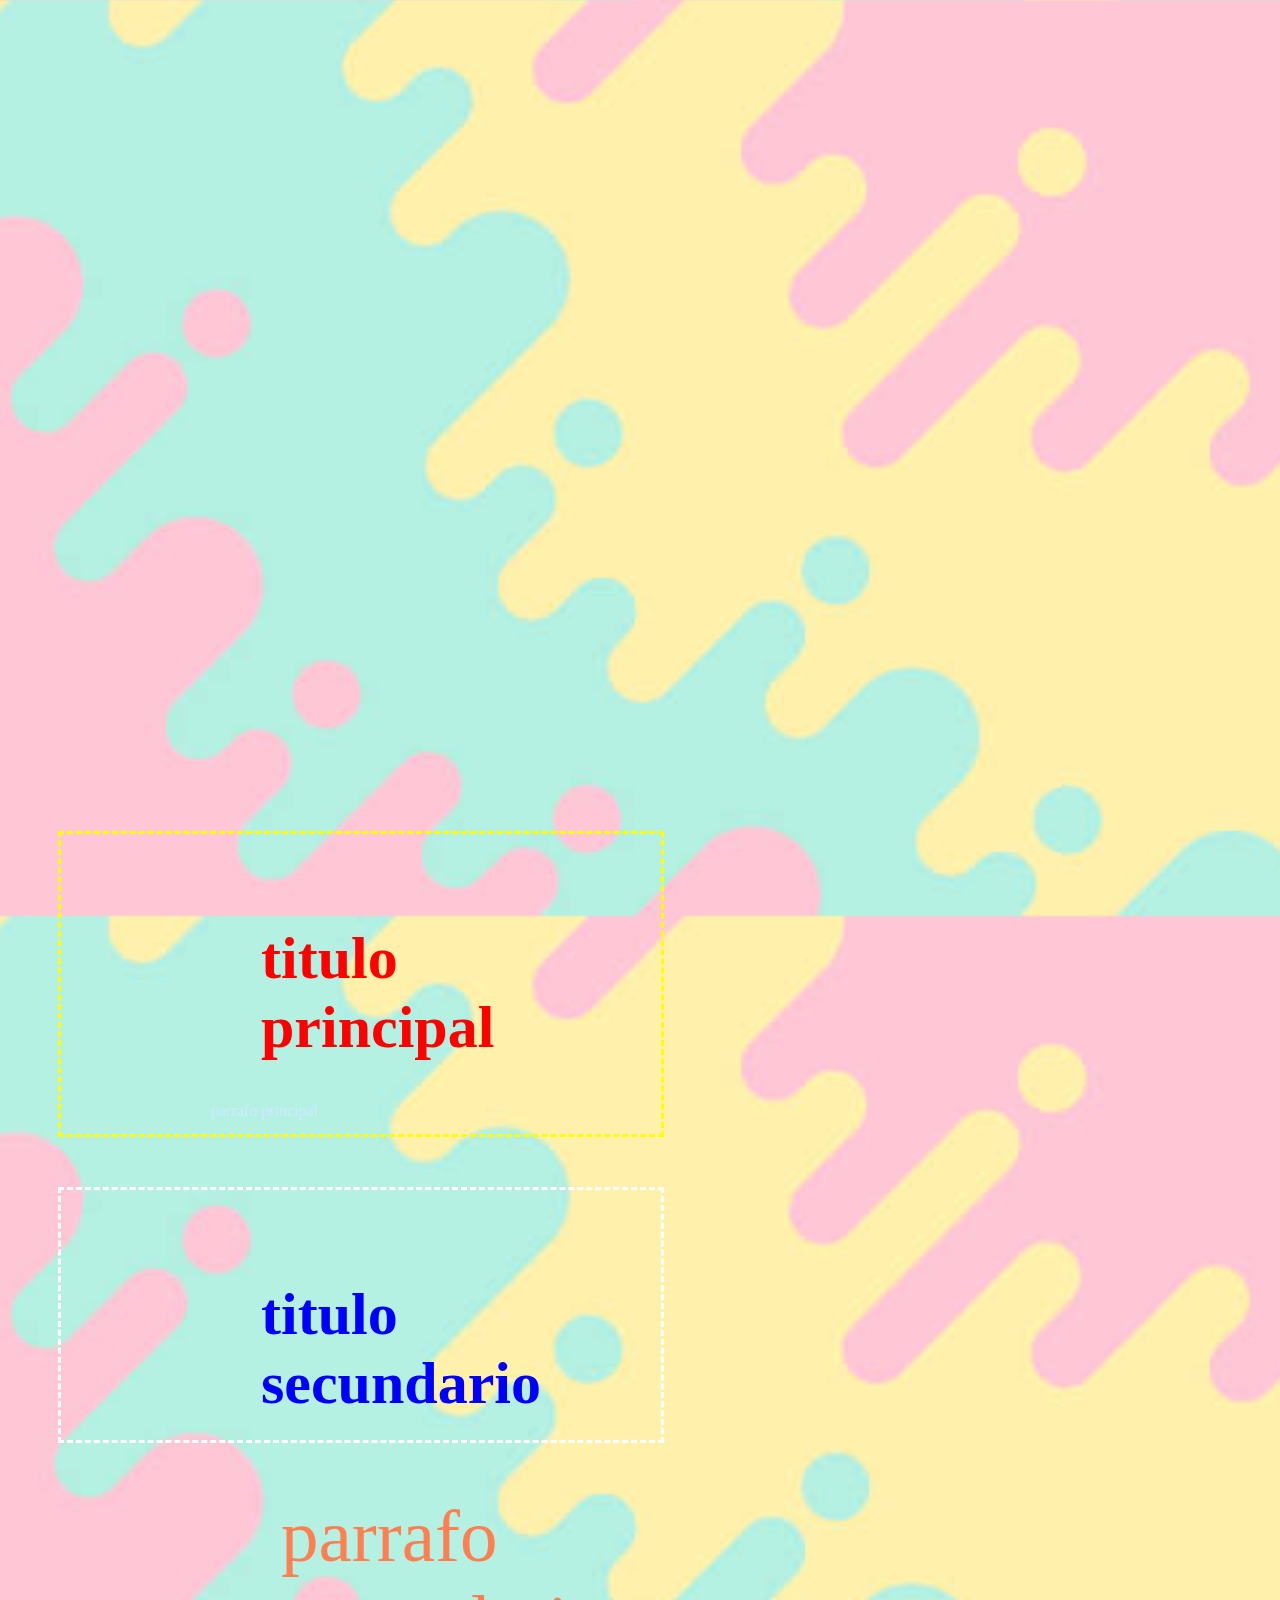
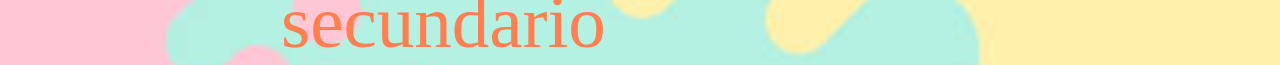
<file: index.html>
<!DOCTYPE html>
<html lang="en">
<head>
    <meta charset="UTF-8">
    <meta name="viewport" content="width=device-width, initial-scale=1.0">
    <title>Document</title>
    <link rel="stylesheet" href="estilos.css">
</head>

<body>
    <div><iframe src="https://www.google.com/maps/embed?pb=!1m14!1m8!1m3!1d7918.945319853763!2d-73.105321!3d7.071068!3m2!1i1024!2i768!4f13.1!3m3!1m2!1s0x8e683ff793a87cb9%3A0xc9d058b484ec090!2sAutopista%20Ca%C3%B1averal%20.%20Floridablanca!5e0!3m2!1ses!2sus!4v1748548970790!5m2!1ses!2sus" width="600" height="450" style="border:0;" allowfullscreen="" loading="lazy" referrerpolicy="no-referrer-when-downgrade"></iframe></div>

    <div><iframe width="560" height="315" src="https://www.youtube.com/embed/oGonvbkVcgE?si=h_tO35s2cZMR8LcH" title="YouTube video player" frameborder="0" allow="accelerometer; autoplay; clipboard-write; encrypted-media; gyroscope; picture-in-picture; web-share" referrerpolicy="strict-origin-when-cross-origin" allowfullscreen></iframe></div>
    
    <div class="div1">
         <h1 class="principal" >titulo principal</h1>
        <p class="parrafo">parrafo principal</p> 
         
    </div>

    <div class="div2">
    <h1 class="secundaria">titulo secundario</h1>
    <p class="secundaria2">parrafo secundario</p>
    </div>

 
</body>
</html>
</file>
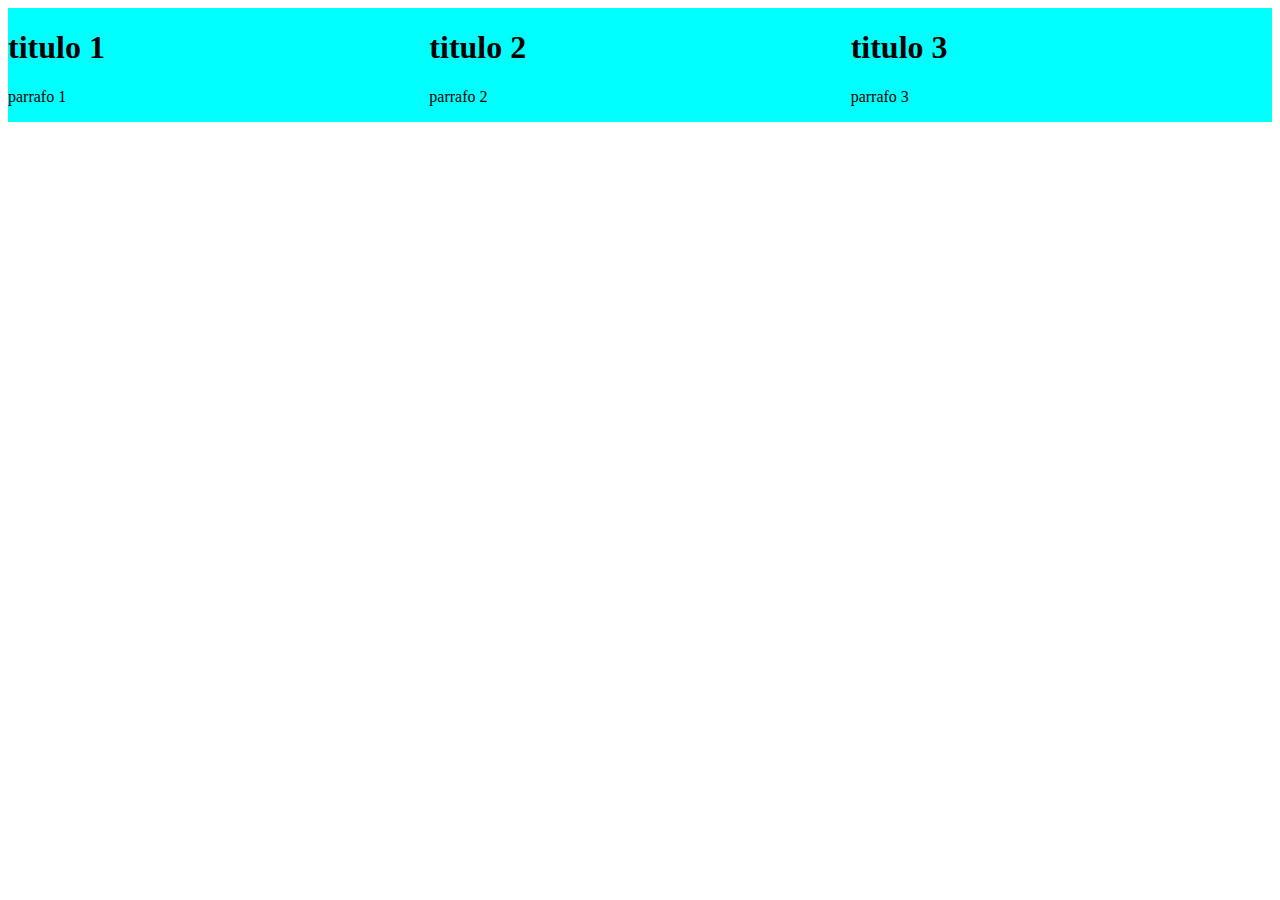
<file: flex.html>
<!DOCTYPE html>
<html lang="en">
<head>
    <meta charset="UTF-8">
    <meta name="viewport" content="width=device-width, initial-scale=1.0">
    <title>Document</title>
    <link rel="stylesheet" href="flex.css">
</head>
<body>
    <div class="contenedor">
<div class="item"> 
    <h1>titulo 1</h1>
    <p>parrafo 1</p>
</div>
<div class="item">
    <h1>titulo 2</h1>
    <p>parrafo 2</p>
</div>

<div class="item">
    <h1>titulo 3</h1>
    <p>parrafo 3</p>   
</div>
    



</body>
</html>
</file>
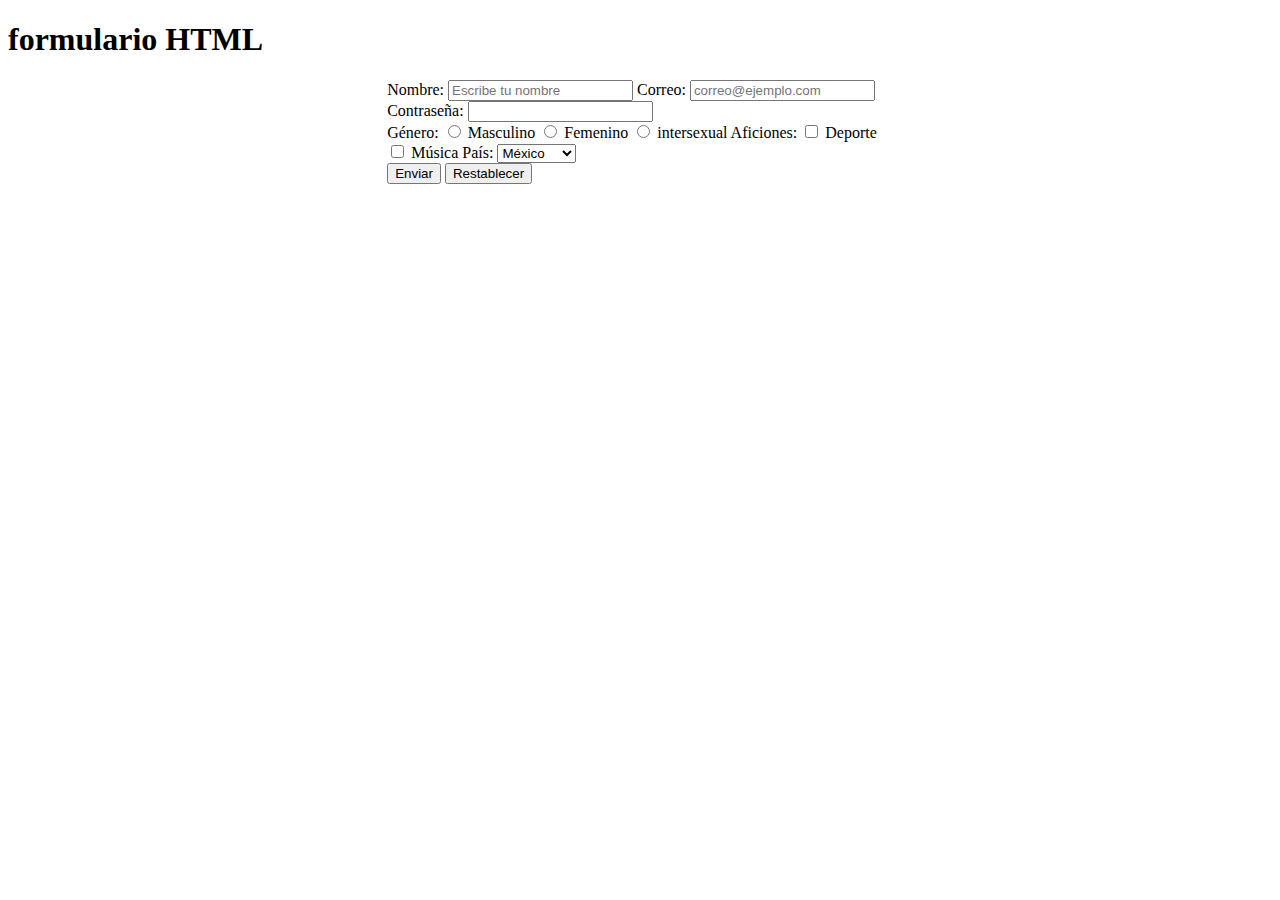
<file: formulario.html>
<!DOCTYPE html>
<html lang="en">
<head>
    <meta charset="UTF-8">
    <meta name="viewport" content="width=device-width, initial-scale=1.0">
    <title>Document</title>
    <link rel="stylesheet" href="formulario.css">
</head>
<body>
<h1> formulario HTML</h1>
    <div class="contenedor">
        <form action=""  method="post">

            <label for="nombre">Nombre:</label>
            <input type="text" id="nombre" name="nombre" placeholder="Escribe tu nombre">
            
            <label for="email">Correo:</label>
            <input type="email" id="email" name="email" placeholder="correo@ejemplo.com">
            
            <label for="password">Contraseña:</label>
            <input type="password" id="password" name="password">
                        
           <div>
            <label>Género:</label>
            <input type="radio" name="genero" value="masculino"> Masculino
            <input type="radio" name="genero" value="femenino"> Femenino
            <input type="radio" name="genero" value="intersexual"> intersexual
            <label>Aficiones:</label>
            <input type="checkbox" name="aficion" value="deporte"> Deporte
            <input type="checkbox" name="aficion" value="música"> Música
            
            <label for="pais">País:</label>
            <select id="pais" name="pais">
                <option value="mexico">México</option>
                <option value="españa">España</option>
                <option value="colombia">Colombia</option>
            </select>     
                        
           </div>
           <button type="submit">Enviar</button>
           <button type="reset">Restablecer</button>     
        </form>

    </div>
    
</body>
</html>
</file>
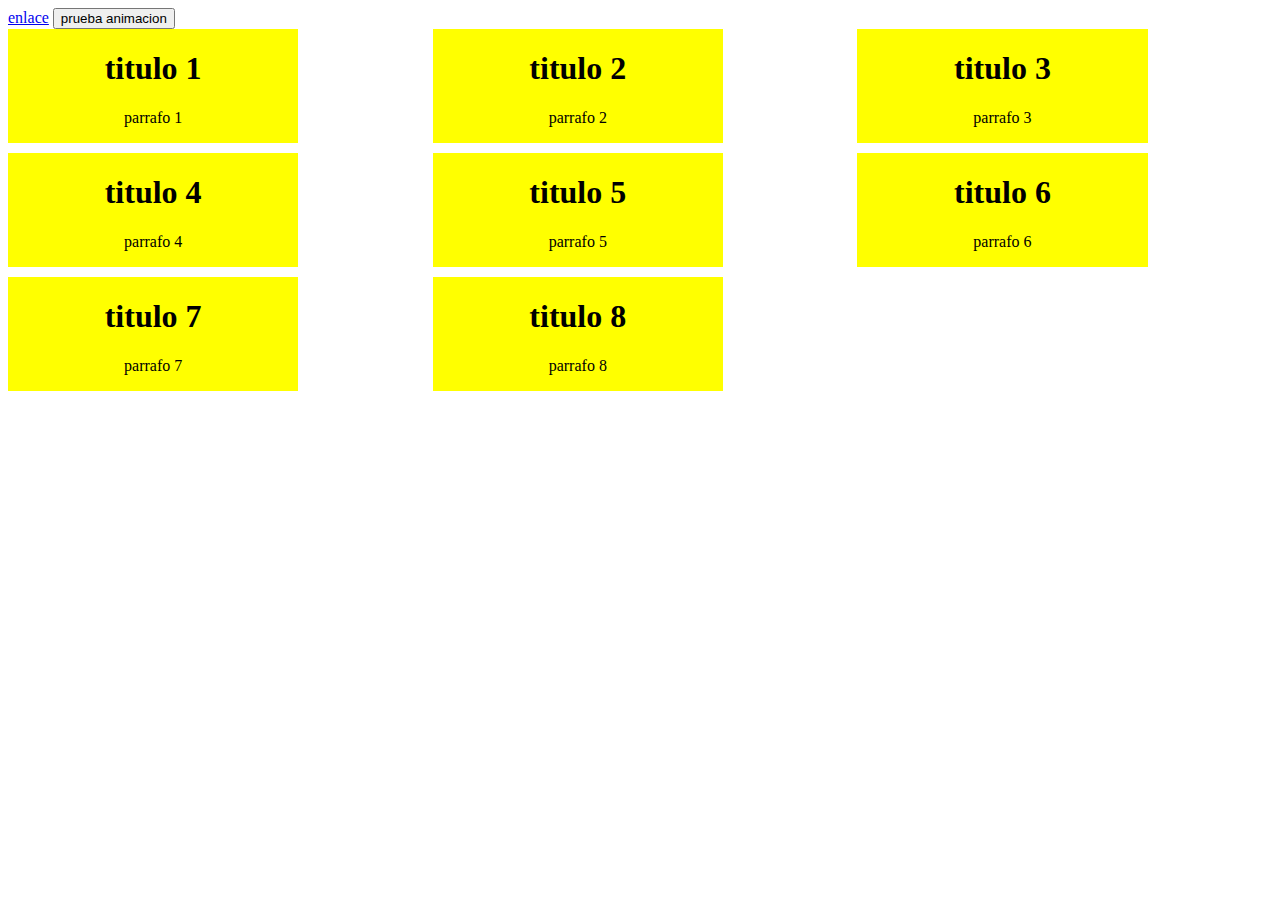
<file: grid.html>
<!DOCTYPE html>
<html lang="en">
<head>
    <meta charset="UTF-8">
    <meta name="viewport" content="width=device-width, initial-scale=1.0">
    <title>Document</title>
    <link rel="stylesheet" href="grid.css">
</head>
<body>
<a href="flex.html">enlace</a>

<button>prueba animacion</button>
<div class="contenedor">
    <div class="item">
        <h1>titulo 1</h1>
        <p>parrafo 1</p>
    </div>

    <div class="item">
        <h1>titulo 2</h1>
        <p>parrafo 2</p>
    </div>

    <div class="item">
        <h1>titulo 3</h1>
        <p>parrafo 3</p>
    </div>

    <div class="item">
        <h1>titulo 4</h1>
        <p>parrafo 4</p>
    </div>

    <div class="item">
        <h1>titulo 5</h1>
        <p>parrafo 5</p>
    </div>

    <div class="item">
        <h1>titulo 6</h1>
        <p>parrafo 6</p>
    </div>

    <div class="item">
        <h1>titulo 7</h1>
        <p>parrafo 7</p>
    </div>

    <div class="item">
        <h1>titulo 8</h1>
        <p>parrafo 8</p>
    </div>










</div>

    
</body>
</html>
</file>
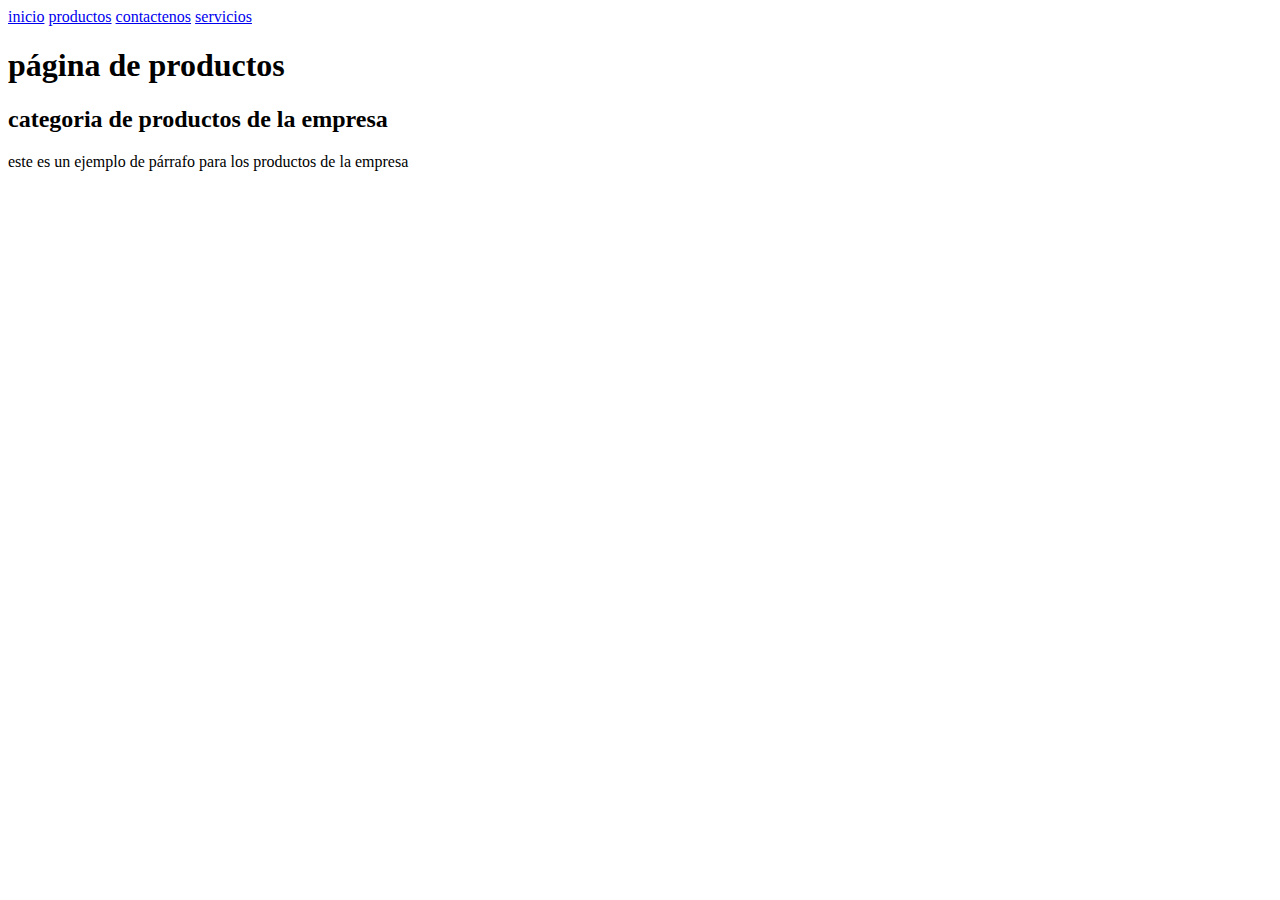
<file: productos.html>
<!DOCTYPE html>
<html lang="en">
<head>
    <meta charset="UTF-8">
    <meta name="viewport" content="width=device-width, initial-scale=1.0">
    <title>Document</title>
</head>
<body>
    <a href="index.html">inicio</a>
    <a href="productos.html">productos</a>
    <a href="contactenos.html">contactenos</a>
    <a href="servicios.html">servicios</a>
    <h1>página de productos</h1>
    <h2>categoria de productos de la empresa</h2>
    <p>este es un ejemplo de párrafo para los productos de la empresa</p>
    
    
</body>
</html>
</file>
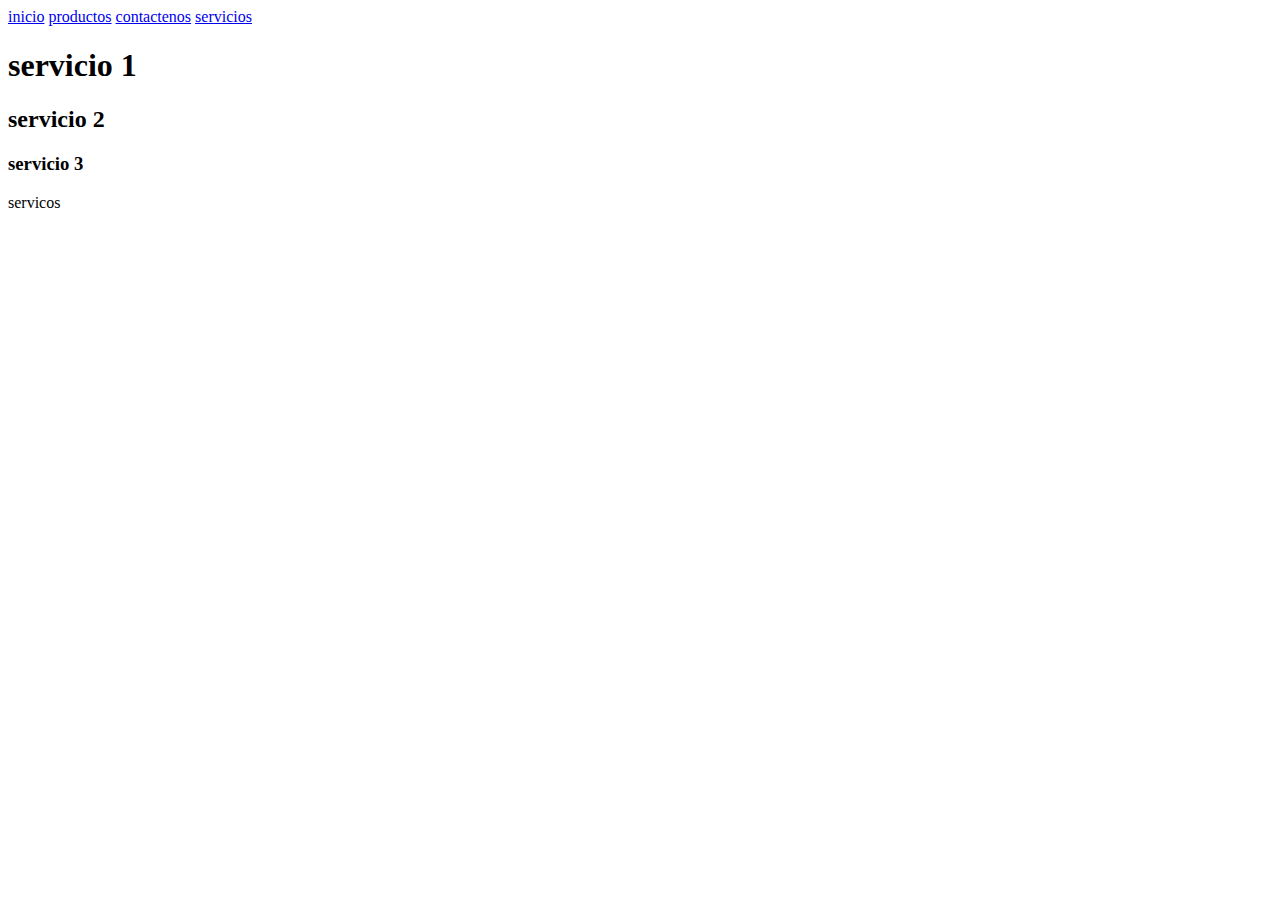
<file: servicios.html>
<!DOCTYPE html>
<html lang="en">
<head>
    <meta charset="UTF-8">
    <meta name="viewport" content="width=device-width, initial-scale=1.0">
    <title>Document</title>
</head>
<body>
    <a href="index.html">inicio</a>
    <a href="productos.html">productos</a>
    <a href="contactenos.html">contactenos</a>
    <a href="servicios.html">servicios</a>
   <h1>servicio 1</h1>
   <h2>servicio 2</h2>
   <h3>servicio 3</H3>
    <p>servicos</p>
    
</body>
</html>
</file>
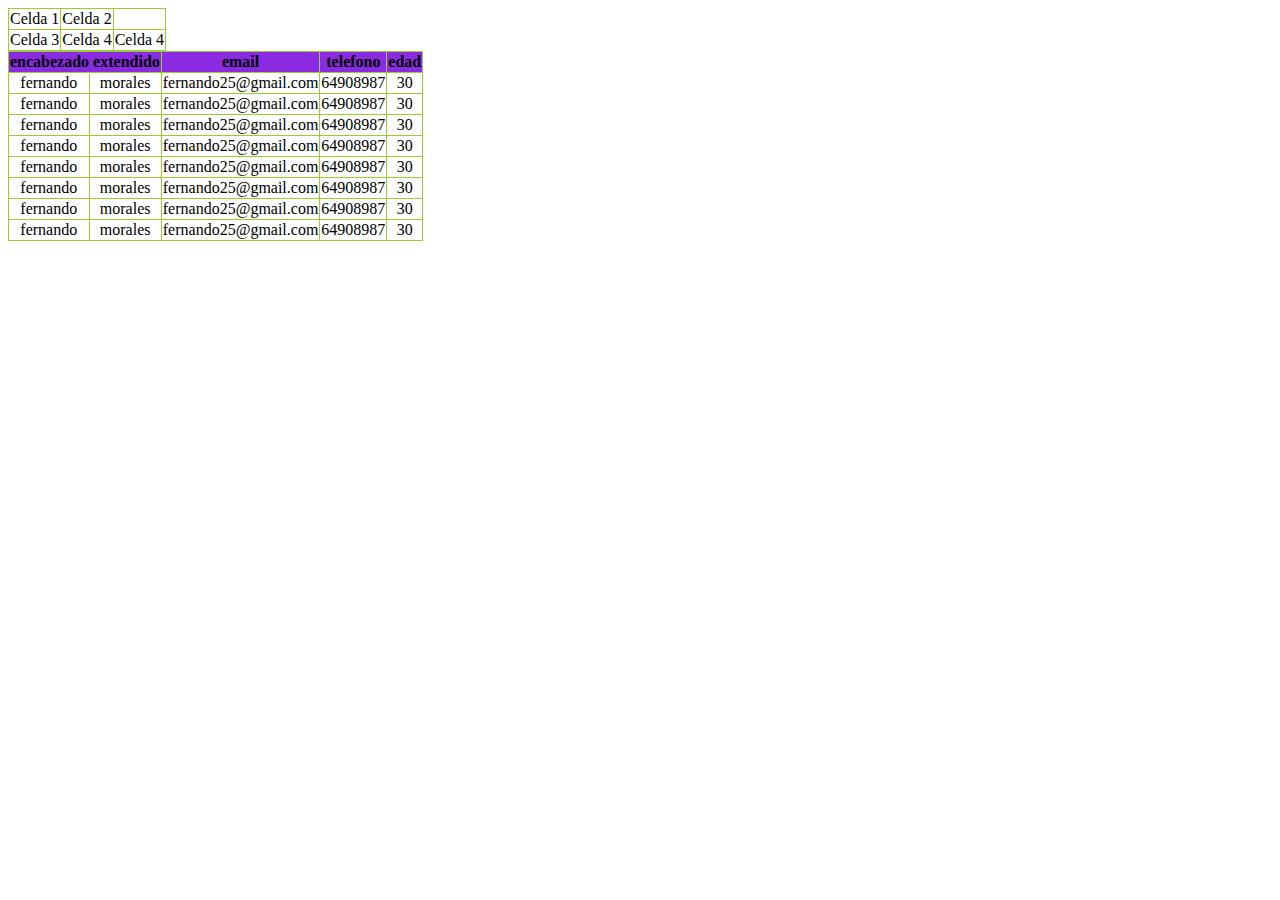
<file: tabla.html>
<!DOCTYPE html>
<html lang="en">
  <head>
    <meta charset="UTF-8" />
    <meta name="viewport" content="width=<device-width>, initial-scale=1.0" />
    <title>Document</title>
    <link rel="stylesheet" href="tabla.css" />
  </head>
  <body>
    <table>
      <tr>
        <td>Celda 1</td>
        <td>Celda 2</td>
      </tr>
      <tr>
        <td>Celda 3</td>
        <td>Celda 4</td>
        <td>Celda 4</td>
      </tr>
    </table>
    <table>
      <tr>
        <th colspan="2">encabezado extendido</th>
        <th>email</th>
        <th>telefono</th>
        <th>edad</th>
      </tr>
      <tr>
        <td>fernando</td>
        <td>morales</td>
        <td>fernando25@gmail.com</td>
        <td>64908987</td>
        <td>30</td>
      </tr>

      <tr>
        <td>fernando</td>
        <td>morales</td>
        <td>fernando25@gmail.com</td>
        <td>64908987</td>
        <td>30</td>
      </tr>

      <tr>
        <td>fernando</td>
        <td>morales</td>
        <td>fernando25@gmail.com</td>
        <td>64908987</td>
        <td>30</td>
      </tr>

      <tr>
        <td>fernando</td>
        <td>morales</td>
        <td>fernando25@gmail.com</td>
        <td>64908987</td>
        <td>30</td>
      </tr>

      <tr>
        <td>fernando</td>
        <td>morales</td>
        <td>fernando25@gmail.com</td>
        <td>64908987</td>
        <td>30</td>
      </tr>

      <tr>
        <td>fernando</td>
        <td>morales</td>
        <td>fernando25@gmail.com</td>
        <td>64908987</td>
        <td>30</td>
      </tr>

      <tr>
        <td>fernando</td>
        <td>morales</td>
        <td>fernando25@gmail.com</td>
        <td>64908987</td>
        <td>30</td>
      </tr>

      <tr>
        <td>fernando</td>
        <td>morales</td>
        <td>fernando25@gmail.com</td>
        <td>64908987</td>
        <td>30</td>
      </tr>
    </table>
  </body>
</html>
</file>
<file: estilos.css>
body{
    background-image: url('imagen\ pantalla.jpg'); 
    background-size: cover; 
    background-position: center;
    height: 100vh; color: white;"
}
h1{
    color: rgb(0,255,0);
    font-size: 60px;
    margin-left: 30%;
    font-family: broadway;
    
}
p{
    color: rgb(204,236,255);
    font-size: medium;
    margin-left: 20%;
    font-family: broadway;
     
}

.principal{
    color: red;
}

.secundaria{
    color:blue;
}

.secundaria2{
    color: coral;
    font-family: Georgia, 'Times New Roman', Times, serif;
    font-size: 75px;
    margin-left: 34%;
}

#titulo1{
    color:cornflowerblue
}
.div1{
    width: 500px;
    height: 200px;
    margin: 50px;
    padding: 50px;
    border: 3px dashed yellow;
    
}

.div2{
    width: 500px;
    height: 150px;
    margin: 50px;
    padding: 50px;
    border: 3px dashed ;

}
</file>
<file: flex.css>
.contenedor{
    display: flex;
    justify-content: space-around;
}

.item{
    width: 50%;
    background-color: aqua;
}

@media (max-width: 600px) {

    .contenedor {
        flex-direction: column;
            }
}
</file>
<file: formulario.css>
.contenedor{
    display: flex;
    flex-direction: column;
}

.contenedor{
   width: 40%;
  margin-left: 30%;
  margin-right: 30%;
   }
</file>
<file: grid.css>
.contenedor{
    display: grid;
    grid-template-columns: auto auto auto;
    gap: 10px;
}

.item{
    width: 70%;
background-color: yellow;
text-align: center;
}

a:hover{
    background-color: blue;
    color:red;
} 
    .item.hover{
        background-color: blueviolet;
    }
    button {
        transition: background-color 0.3s;
    }
    button:hover {
        background-color: pink;
        animation: mover 1s;
    }
    
    @keyframes mover {
        0% { transform: translateX(0); }
        100% { transform: translateX(100px); }
    }
    @keyframes girar {
        0% { transform: rotate(0deg); }
        50% { transform: rotate(1deg); }
        100% { transform: rotate(10deg); }
    }
    div {
        animation: girar 0.5s infinite linear;
    }
</file>
<file: tabla.css>
div{
    display: flex;
    justify-content: space-around;
  }

  table{
    border-collapse: collapse;
    text-align: center;
  }

  td, tr, th{
    border: 1px solid yellowgreen;
  }

  th{
    background-color: blueviolet;
  }
</file>
